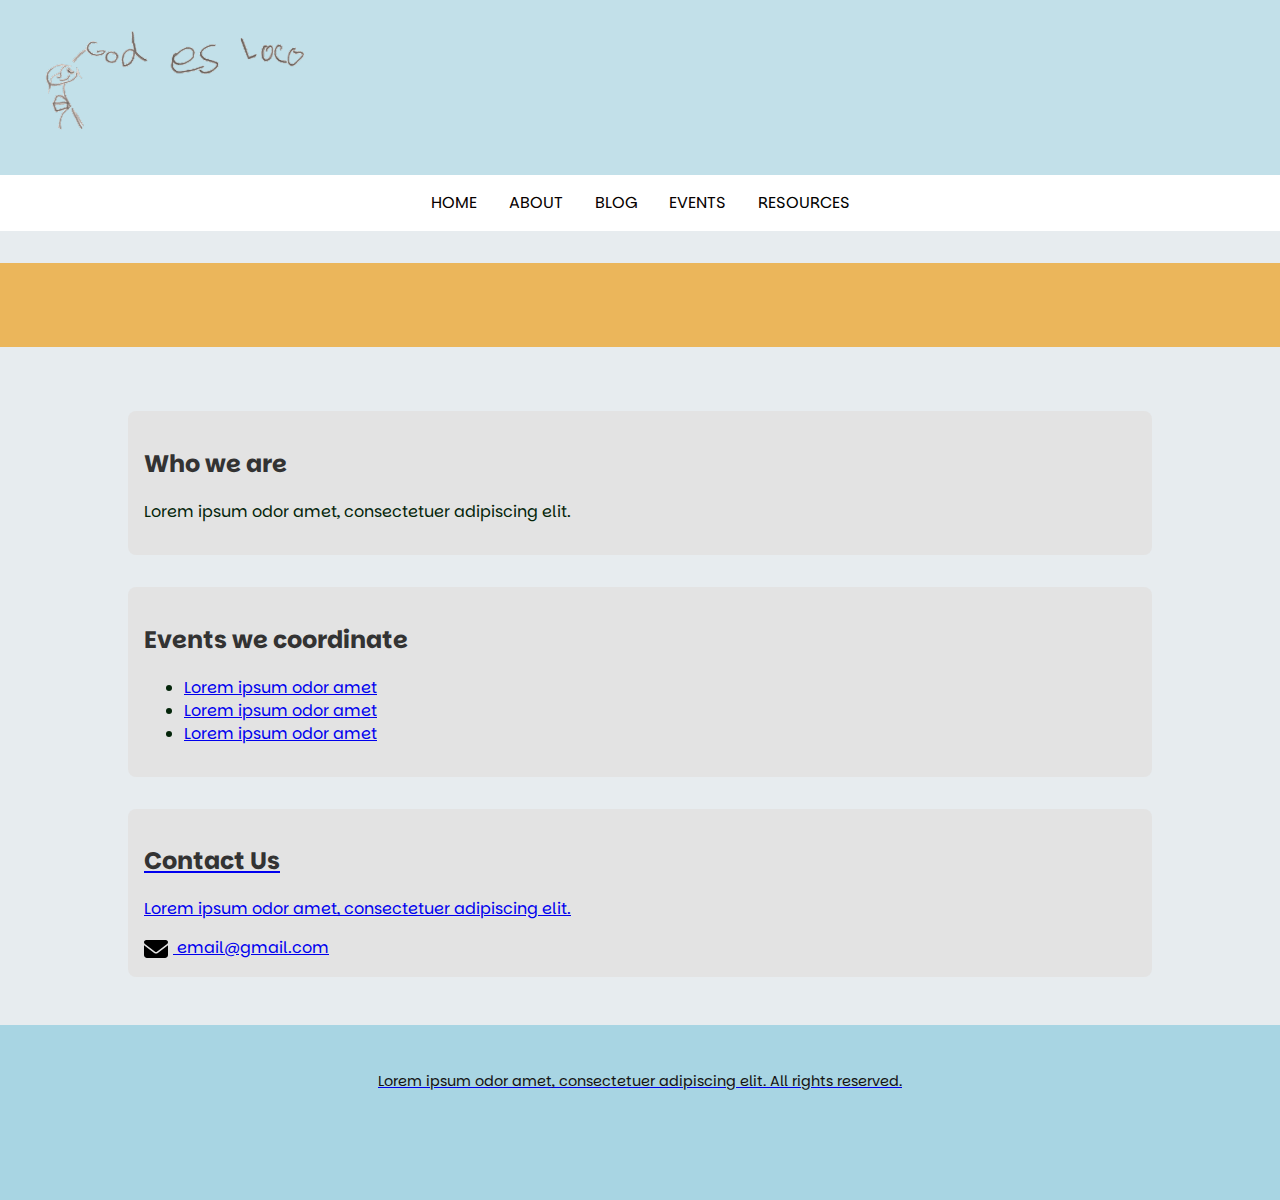
<file: index.html>
<!DOCTYPE html>
<html lang="en">

<head>
    <meta charset="UTF-8">
    <meta name="viewport" content="width=device-width, initial-scale=1.0">
    <title>Community Website - Events</title>
    <link rel="stylesheet" href="stylesheet.css">
    <link rel="preconnect" href="https://fonts.googleapis.com">
    <link rel="preconnect" href="https://fonts.gstatic.com" crossorigin>
    <link href="https://fonts.googleapis.com/css2?family=Parkinsans:wght@300..800&display=swap" rel="stylesheet">    <link rel="icon" type="image/png" href="images/website_favicon.svg">
</head>

<header>
    <!--This image will be updated with professional logo -->
    <img src="images/god_es_loco.svg" alt="my daughters art" style="float: left; margin-right: 15px; height: auto;">
</header>

<nav id="nav_menu">
    <a href="index.html">Home</a>
    <a href="about.html">About</a>
    <a href="blog.html">Blog</a>
    
    <div class="dropdown">
        <a href="events.html" class="dropbtn">Events</a>
        <div class="dropdown-content">
            <a href="megt.html">Edible Garden Tour</a>
        </div>
    </div>
    
    <div class="dropdown">
        <span class="dropbtn">Resources</span>
        <div class="dropdown-content">
            <a href="https://docs.google.com/document/d/1JnZ9_Wp3t3qHdzAAvjRsXlpRCdYc4mTmePwH65pqvS4/edit?usp=sharing" target="_blank">
                Meeting Minutes
            </a>
            <a href="#volunteer-signup">Volunteer Signup</a>
        </div>
    </div>
</nav>

<body>
    <!--This orange area will have text-->
    <section id="orange" class="orange">
        <h2></h2> <!--text-->
        <p></p> <!--text-->
    </section>
    <div class="container">
        <!--This area will talk about the community-->
        <section id="roundedblock" class="roundedblock">
            <h2>Who we are</h2>
            <p>Lorem ipsum odor amet, consectetuer adipiscing elit.</p>
        </section>

        <!--This area will have a break with photos, event page, and link to blog-->
        <section id="events" class="events">
            <h2>Events we coordinate</h2>
            <ul>
                <li><a href="events.html" class="#grid-event">Lorem ipsum odor amet</li>
                <li><a href="megt.html">Lorem ipsum odor amet</li>
                <li><a href="events.html" class="#grid-event">Lorem ipsum odor amet</li>
            </ul>
        </section>

        <!-- Contact Section -->
        <section id="contact" class="contact">
            <h2>Contact Us</h2>
            <p>Lorem ipsum odor amet, consectetuer adipiscing elit.</p>
            <img src="images/envelope-solid.svg" width="24" height="24" style="vertical-align: middle; margin-right: 5px;">
            email@gmail.com
        </section>
    </div>

    <footer>
        <p class="footer-text">Lorem ipsum odor amet, consectetuer adipiscing elit. All rights reserved.</p>
    </footer>

</body>

</html>
</file>
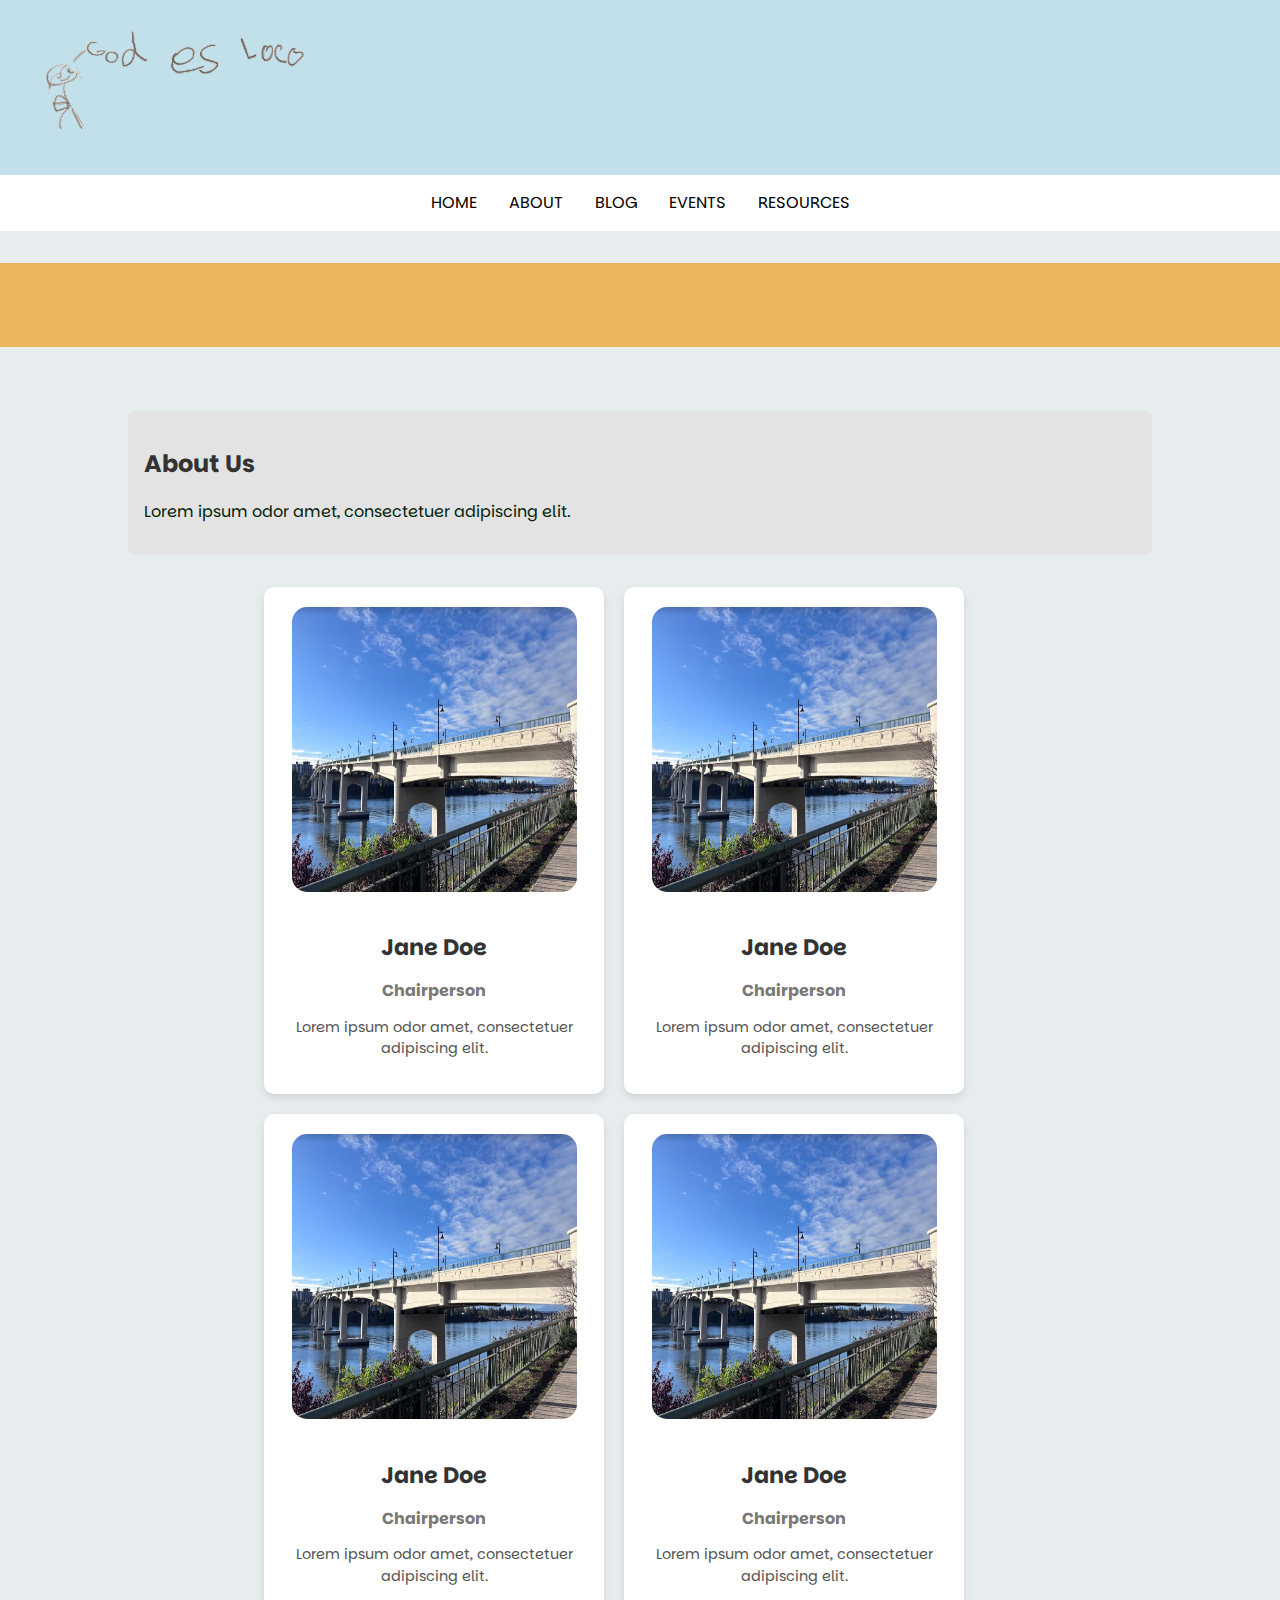
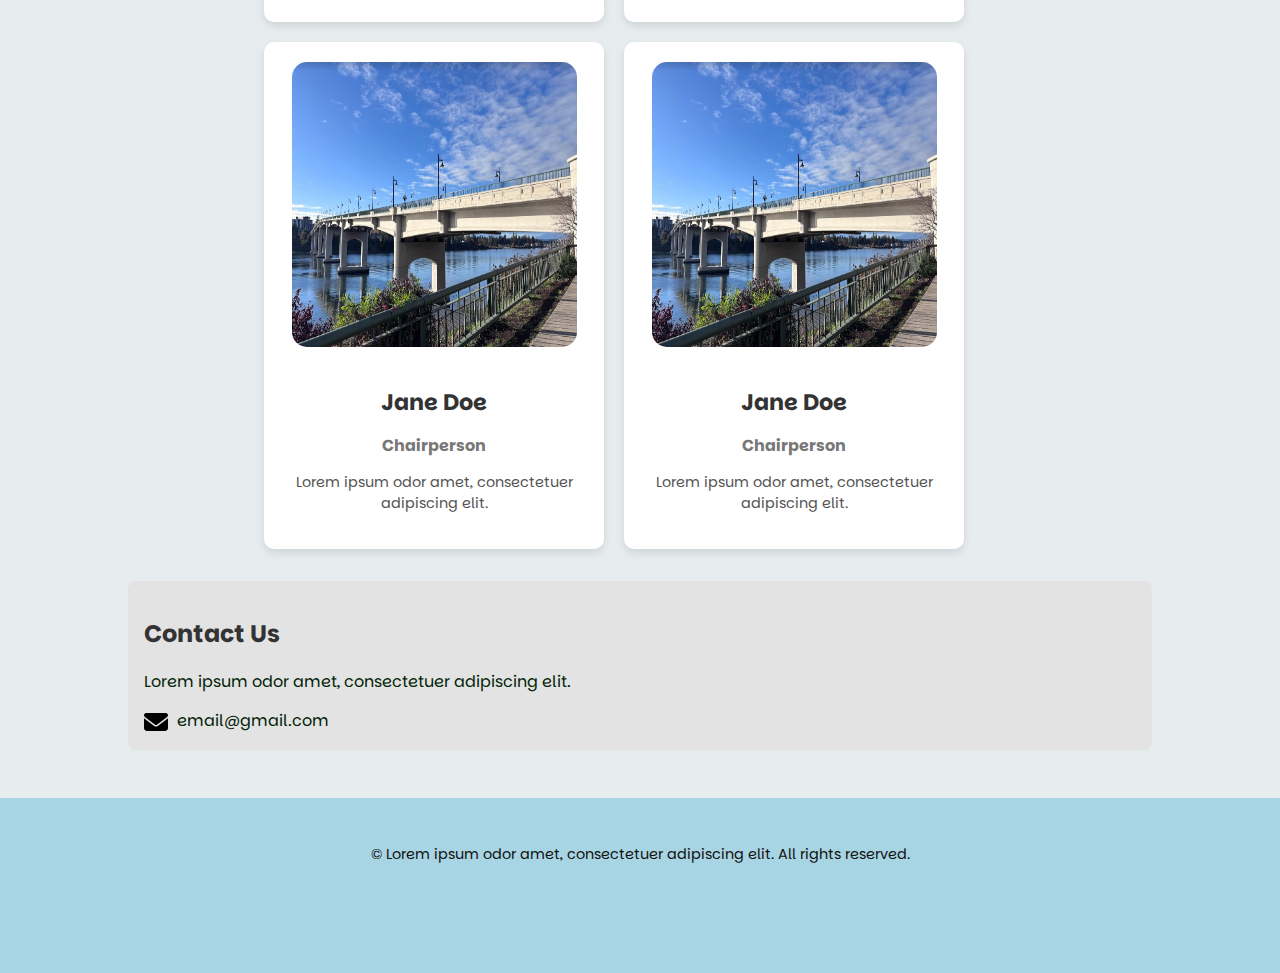
<file: about.html>
<!DOCTYPE html>
<html lang="en">

<head>
    <meta charset="UTF-8">
    <meta name="viewport" content="width=device-width, initial-scale=1.0">
    <title>Community Website - Events</title>
    <link rel="stylesheet" href="stylesheet.css">
    <link rel="preconnect" href="https://fonts.googleapis.com">
    <link rel="preconnect" href="https://fonts.gstatic.com" crossorigin>
    <link href="https://fonts.googleapis.com/css2?family=Parkinsans:wght@300..800&display=swap" rel="stylesheet">    <link rel="icon" type="image/png" href="images/website_favicon.svg">
</head>

<header>
    <!--This image will be updated with professional logo -->
    <div class="header-img">
        <img src="images/god_es_loco.svg" alt="my daughters art" style="float: left; margin-right: 15px; height: auto;">
    </div>
</header>

<nav id="nav_menu">
    <a href="index.html">Home</a>
    <a href="about.html">About</a>
    <a href="blog.html">Blog</a>
    
    <div class="dropdown">
        <a href="events.html" class="dropbtn">Events</a>
        <div class="dropdown-content">
            <a href="megt.html">Edible Garden Tour</a>
        </div>
    </div>
    
    <div class="dropdown">
        <span class="dropbtn">Resources</span>
        <div class="dropdown-content">
            <a href="https://docs.google.com/document/d/1JnZ9_Wp3t3qHdzAAvjRsXlpRCdYc4mTmePwH65pqvS4/edit?usp=sharing" target="_blank">
                Meeting Minutes
            </a>
            <a href="#volunteer-signup">Volunteer Signup</a>
        </div>
    </div>
</nav>

<body>
    <!--This orange area will have text-->
    <section id="orange" class="orange">
        <h2></h2> <!--text-->
        <p></p> <!--text-->
    </section>

    <div class="container">
        <!-- About the MNC -->
        <section id="roundedblock" class="roundedblock">
            <h2>About Us</h2>
            <p>Lorem ipsum odor amet, consectetuer adipiscing elit.</p>
        </section>

        <!-- Board Bios -->
        <section class="grid-section">
            <div class="grid-item">
                <img src="images/bridge.jpg" alt="Board Member Photo" class="grid-photo">
                <h2 class="grid-label">Jane Doe</h2>
                <p class="grid-sublabel">Chairperson</p>
                <p class="grid-description">Lorem ipsum odor amet, consectetuer adipiscing elit.</p>
            </div>

            <div class="grid-item">
                <img src="images/bridge.jpg" alt="Board Member Photo" class="grid-photo">
                <h2 class="grid-label">Jane Doe</h2>
                <p class="grid-sublabel">Chairperson</p>
                <p class="grid-description">Lorem ipsum odor amet, consectetuer adipiscing elit.</p>
            </div>

            <div class="grid-item">
                <img src="images/bridge.jpg" alt="Board Member Photo" class="grid-photo">
                <h2 class="grid-label">Jane Doe</h2>
                <p class="grid-sublabel">Chairperson</p>
                <p class="grid-description">Lorem ipsum odor amet, consectetuer adipiscing elit.</p>
            </div>
            <div class="grid-item">
                <img src="images/bridge.jpg" alt="Board Member Photo" class="grid-photo">
                <h2 class="grid-label">Jane Doe</h2>
                <p class="grid-sublabel">Chairperson</p>
                <p class="grid-description">Lorem ipsum odor amet, consectetuer adipiscing elit.</p>
            </div>
            <div class="grid-item">
                <img src="images/bridge.jpg" alt="Board Member Photo" class="grid-photo">
                <h2 class="grid-label">Jane Doe</h2>
                <p class="grid-sublabel">Chairperson</p>
                <p class="grid-description">Lorem ipsum odor amet, consectetuer adipiscing elit.</p>
            </div>

            <div class="grid-item">
                <img src="images/bridge.jpg" alt="Board Member Photo" class="grid-photo">
                <h2 class="grid-label">Jane Doe</h2>
                <p class="grid-sublabel">Chairperson</p>
                <p class="grid-description">Lorem ipsum odor amet, consectetuer adipiscing elit.</p>
            </div>
            <!-- Add more bio cards as needed -->
        </section>


        <!-- Contact Section -->
        <section id="contact" class="contact">
            <h2>Contact Us</h2>
            <p>Lorem ipsum odor amet, consectetuer adipiscing elit.</p>
            <img src="images/envelope-solid.svg" width="24" height="24" style="vertical-align: middle; margin-right: 5px;">
            email@gmail.com
        </section>
    </div>
</body>
<footer>
    <p class="footer-text">&copy; Lorem ipsum odor amet, consectetuer adipiscing elit. All rights reserved.</p>
</footer>


</html>
</file>
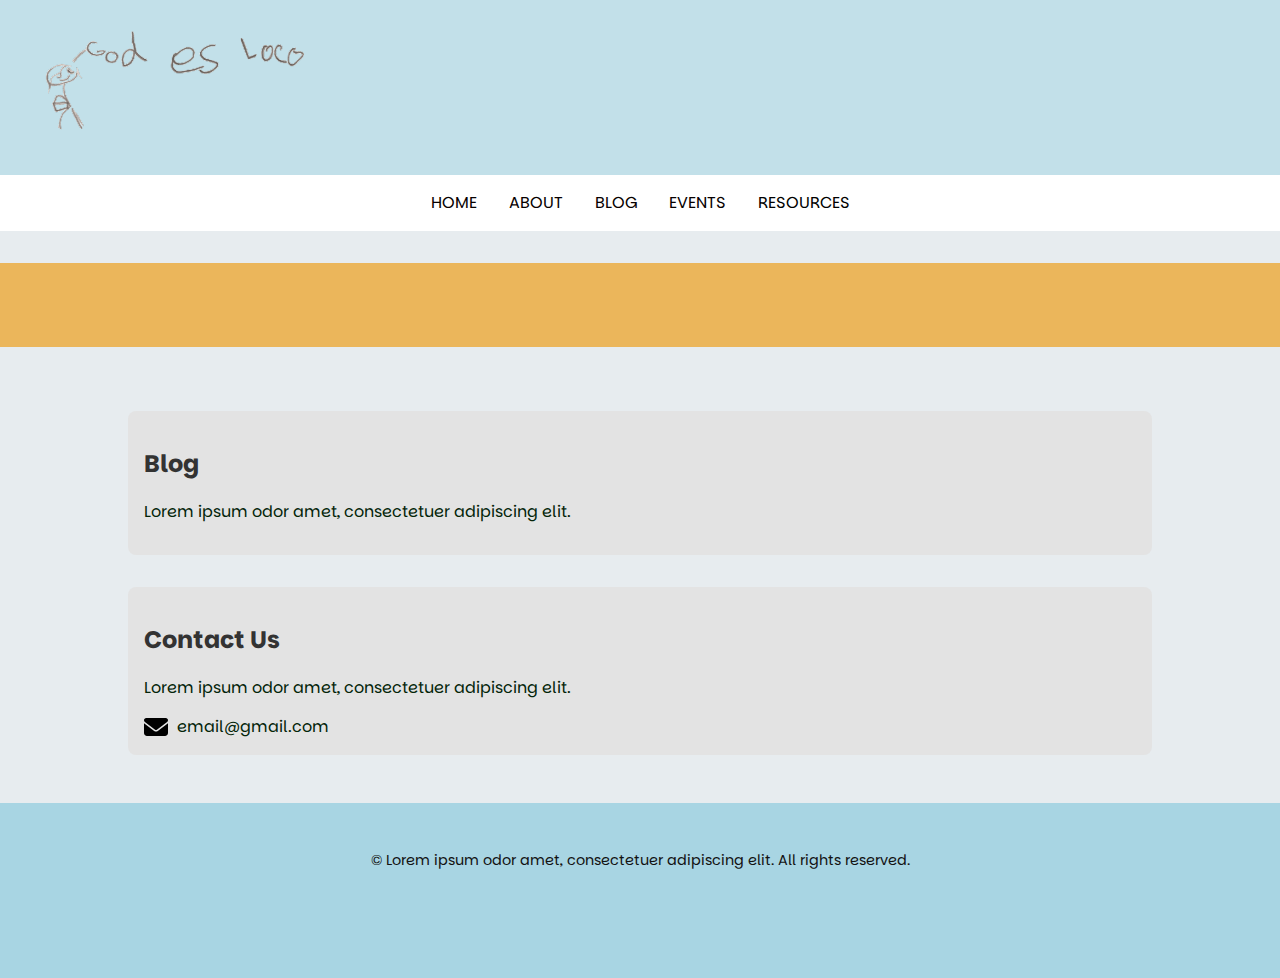
<file: blog.html>
<!DOCTYPE html>
<html lang="en">

<head>
    <meta charset="UTF-8">
    <meta name="viewport" content="width=device-width, initial-scale=1.0">
    <title>Community Website - Events</title>
    <link rel="stylesheet" href="stylesheet.css">
    <link rel="preconnect" href="https://fonts.googleapis.com">
    <link rel="preconnect" href="https://fonts.gstatic.com" crossorigin>
    <link href="https://fonts.googleapis.com/css2?family=Parkinsans:wght@300..800&display=swap" rel="stylesheet">    <link rel="icon" type="image/png" href="images/website_favicon.svg">
</head>

<header>
    <!--This image will be updated with professional logo -->
    <img src="images/god_es_loco.svg" alt="my daughters art" style="float: left; margin-right: 15px; height: auto;">
</header>

<nav id="nav_menu">
    <a href="index.html">Home</a>
    <a href="about.html">About</a>
    <a href="blog.html">Blog</a>
    
    <div class="dropdown">
        <a href="events.html" class="dropbtn">Events</a>
        <div class="dropdown-content">
            <a href="megt.html">Edible Garden Tour</a>
        </div>
    </div>
    
    <div class="dropdown">
        <span class="dropbtn">Resources</span>
        <div class="dropdown-content">
            <a href="https://docs.google.com/document/d/1JnZ9_Wp3t3qHdzAAvjRsXlpRCdYc4mTmePwH65pqvS4/edit?usp=sharing" target="_blank">
                Meeting Minutes
            </a>
            <a href="#volunteer-signup">Volunteer Signup</a>
        </div>
    </div>
</nav>


<body>
    <!--This orange area will have text-->
    <section id="orange" class="orange">
        <h2></h2> <!--text-->
        <p></p> <!--text-->
    </section>

    <div class="container">
        <!-- Blog Section -->
        <section id="roundedblock" class="roundedblock">
            <h2>Blog</h2>
            <p>Lorem ipsum odor amet, consectetuer adipiscing elit.</p>
        </section>

        <!-- Contact Section -->
        <section id="contact" class="contact">
            <h2>Contact Us</h2>
            <p>Lorem ipsum odor amet, consectetuer adipiscing elit.</p>
            <img src="images/envelope-solid.svg" width="24" height="24" style="vertical-align: middle; margin-right: 5px;">
            email@gmail.com
        </section>
    </div>

    <footer>
        <p class="footer-text">&copy; Lorem ipsum odor amet, consectetuer adipiscing elit. All rights reserved.</p>
    </footer>
</body>

</html>
</file>
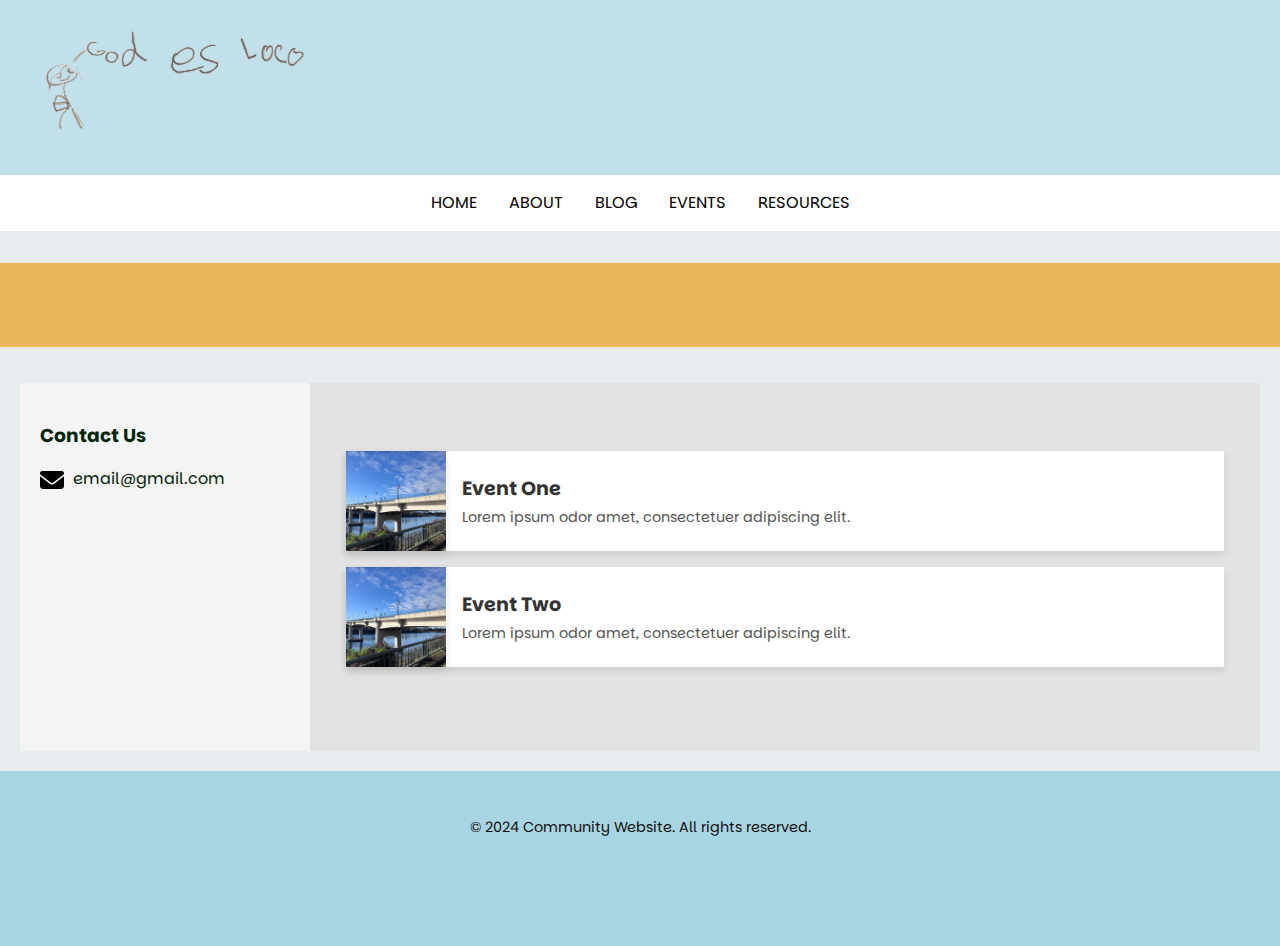
<file: events.html>
<!DOCTYPE html>
<html lang="en">

<head>
    <meta charset="UTF-8">
    <meta name="viewport" content="width=device-width, initial-scale=1.0">
    <title>Community Website - Events</title>
    <link rel="stylesheet" href="stylesheet.css">
    <link rel="preconnect" href="https://fonts.googleapis.com">
    <link rel="preconnect" href="https://fonts.gstatic.com" crossorigin>
    <link href="https://fonts.googleapis.com/css2?family=Parkinsans:wght@300..800&display=swap" rel="stylesheet">    <link rel="icon" type="image/png" href="images/website_favicon.svg">
</head>

<body>
    <!-- Header -->
    <header>
        <!-- This image will be updated with a professional logo -->
        <img src="images/god_es_loco.svg" alt="My Daughter's Art" style="float: left; margin-right: 15px; height: auto;">
    </header>

    <!-- Navigation -->
    <nav id="nav_menu">
        <a href="index.html">Home</a>
        <a href="about.html">About</a>
        <a href="blog.html">Blog</a>
        
        <div class="dropdown">
            <a href="events.html" class="dropbtn">Events</a>
            <div class="dropdown-content">
                <a href="megt.html">Edible Garden Tour</a>
            </div>
        </div>
        
        <div class="dropdown">
            <span class="dropbtn">Resources</span>
            <div class="dropdown-content">
                <a href="https://docs.google.com/document/d/1JnZ9_Wp3t3qHdzAAvjRsXlpRCdYc4mTmePwH65pqvS4/edit?usp=sharing" target="_blank">
                    Meeting Minutes
                </a>
                <a href="#volunteer-signup">Volunteer Signup</a>
            </div>
        </div>
    </nav>
    

    <!-- Hero Section -->
    <section id="orange" class="orange">
        <h2></h2>
        <p></p>
    </section>

    <!-- Main Content Area -->
    <div class="main-container">
        <!-- Sidebar -->
        <aside class="sidebar">
            <h3>Contact Us</h3>
            <p>
                <img src="images/envelope-solid.svg" width="24" height="24" style="vertical-align: middle; margin-right: 5px;" alt="Email Icon"> 
                email@gmail.com
            </p>
        </aside>

        <!-- Events Section -->
        <div class="content">
            <section id="grid-event" class="grid-event">
                <div class="event-item">
                    <img src="images/bridge.jpg" alt="Event One Photo">
                    <div class="event-description">
                        <h3>Event One</h3>
                        <p>Lorem ipsum odor amet, consectetuer adipiscing elit.</p>
                    </div>
                </div>
                <div class="event-item">
                    <img src="images/bridge.jpg" alt="Event Two Photo">
                    <div class="event-description">
                        <h3>Event Two</h3>
                        <p>Lorem ipsum odor amet, consectetuer adipiscing elit.</p>
                    </div>
                </div>
            </section>
        </div>
    </div>
        

    <!-- Footer -->
    <footer>
        <p class="footer-text">&copy; 2024 Community Website. All rights reserved.</p>
    </footer>
</body>

</html>
</file>
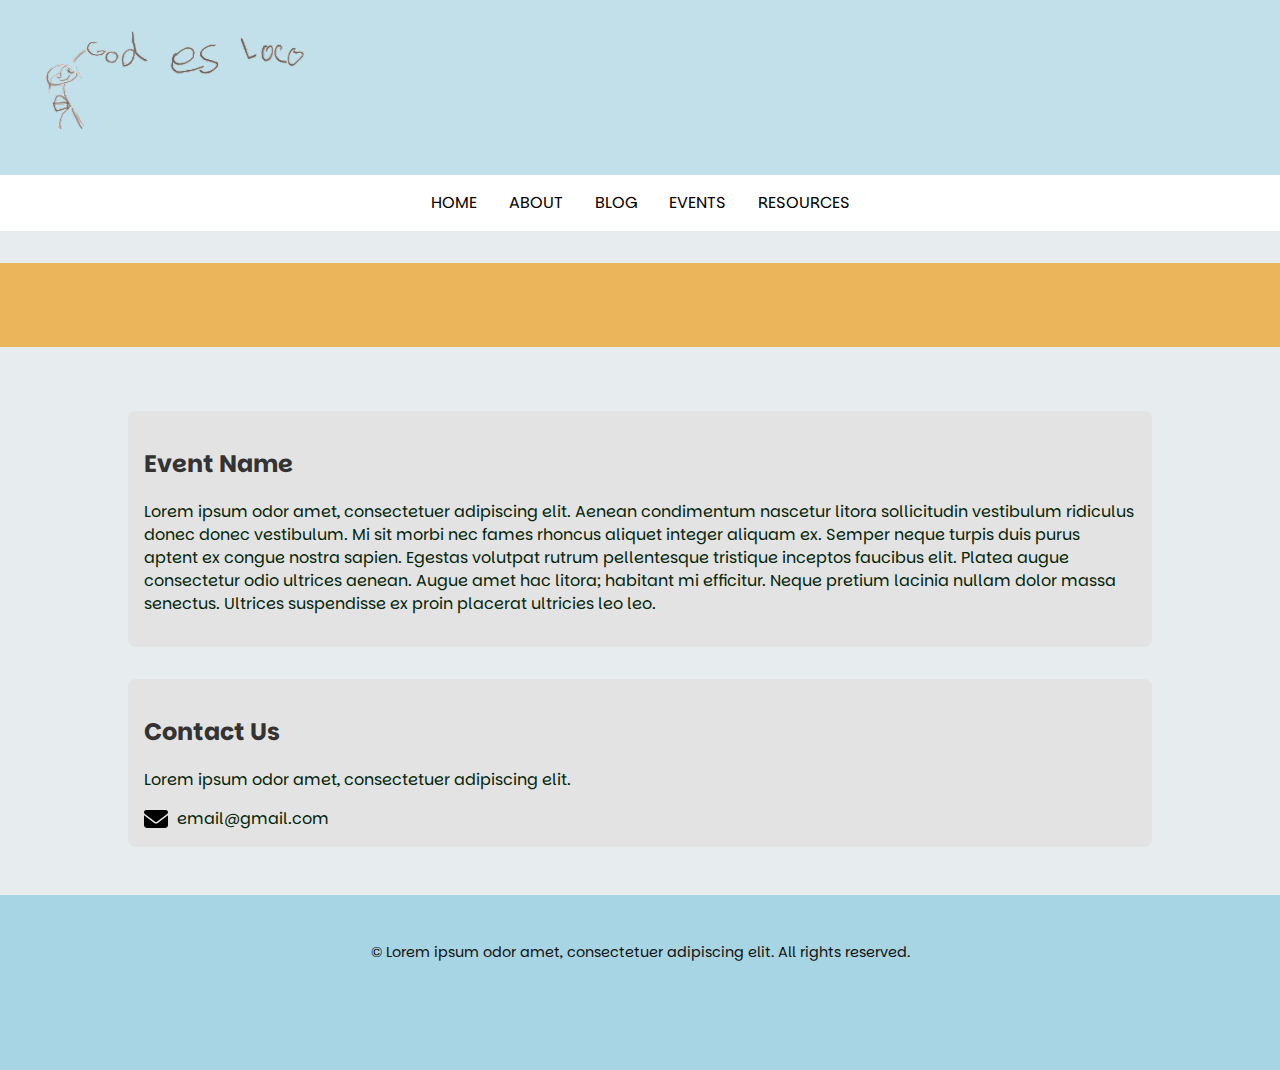
<file: megt.html>
<!DOCTYPE html>
<html lang="en">

<head>
    <meta charset="UTF-8">
    <meta name="viewport" content="width=device-width, initial-scale=1.0">
    <title>Community Website - Events</title>
    <link rel="stylesheet" href="stylesheet.css">
    <link rel="preconnect" href="https://fonts.googleapis.com">
    <link rel="preconnect" href="https://fonts.gstatic.com" crossorigin>
    <link href="https://fonts.googleapis.com/css2?family=Parkinsans:wght@300..800&display=swap" rel="stylesheet">    <link rel="icon" type="image/png" href="images/website_favicon.svg">
</head>

<header>
    <!--This image will be updated with professional logo -->
    <img src="images/god_es_loco.svg" alt="my daughters art" style="float: left; margin-right: 15px; height: auto;">
</header>

<nav id="nav_menu">
    <a href="index.html">Home</a>
    <a href="about.html">About</a>
    <a href="blog.html">Blog</a>
    
    <div class="dropdown">
        <a href="events.html" class="dropbtn">Events</a>
        <div class="dropdown-content">
            <a href="megt.html">Edible Garden Tour</a>
        </div>
    </div>
    
    <div class="dropdown">
        <span class="dropbtn">Resources</span>
        <div class="dropdown-content">
            <a href="https://docs.google.com/document/d/1JnZ9_Wp3t3qHdzAAvjRsXlpRCdYc4mTmePwH65pqvS4/edit?usp=sharing" target="_blank">
                Meeting Minutes
            </a>
            <a href="#volunteer-signup">Volunteer Signup</a>
        </div>
    </div>
</nav>
<body>
    <!--This orange area will have text-->
    <section id="orange" class="orange">
        <h2></h2> <!--text-->
        <p></p> <!--text-->
    </section>

    <!--Event Section-->
    <div class="container">
        <section id="roundedblock" class="roundedblock">
            <h2>Event Name</h2>
            <p>Lorem ipsum odor amet, consectetuer adipiscing elit. Aenean condimentum nascetur litora
                sollicitudin vestibulum ridiculus donec donec vestibulum. Mi sit morbi nec fames rhoncus
                aliquet integer aliquam ex. Semper neque turpis duis purus aptent ex congue nostra sapien.
                Egestas volutpat rutrum pellentesque tristique inceptos faucibus elit. Platea augue
                consectetur odio ultrices aenean. Augue amet hac litora; habitant mi efficitur. Neque
                pretium lacinia nullam dolor massa senectus. Ultrices suspendisse ex proin placerat ultricies leo leo.
            </p>
        </section>

        <!--Contact Info-->
        <section id="contact" class="contact">
            <h2>Contact Us</h2>
            <p>Lorem ipsum odor amet, consectetuer adipiscing elit.</p>
            <img src="images/envelope-solid.svg" width="24" height="24" style="vertical-align: middle; margin-right: 5px;">
            email@gmail.com
        </section>
    </div>
</body>
<footer>
    <p class="footer-text">&copy; Lorem ipsum odor amet, consectetuer adipiscing elit. All rights reserved.</p>
</footer>

</html>
</file>
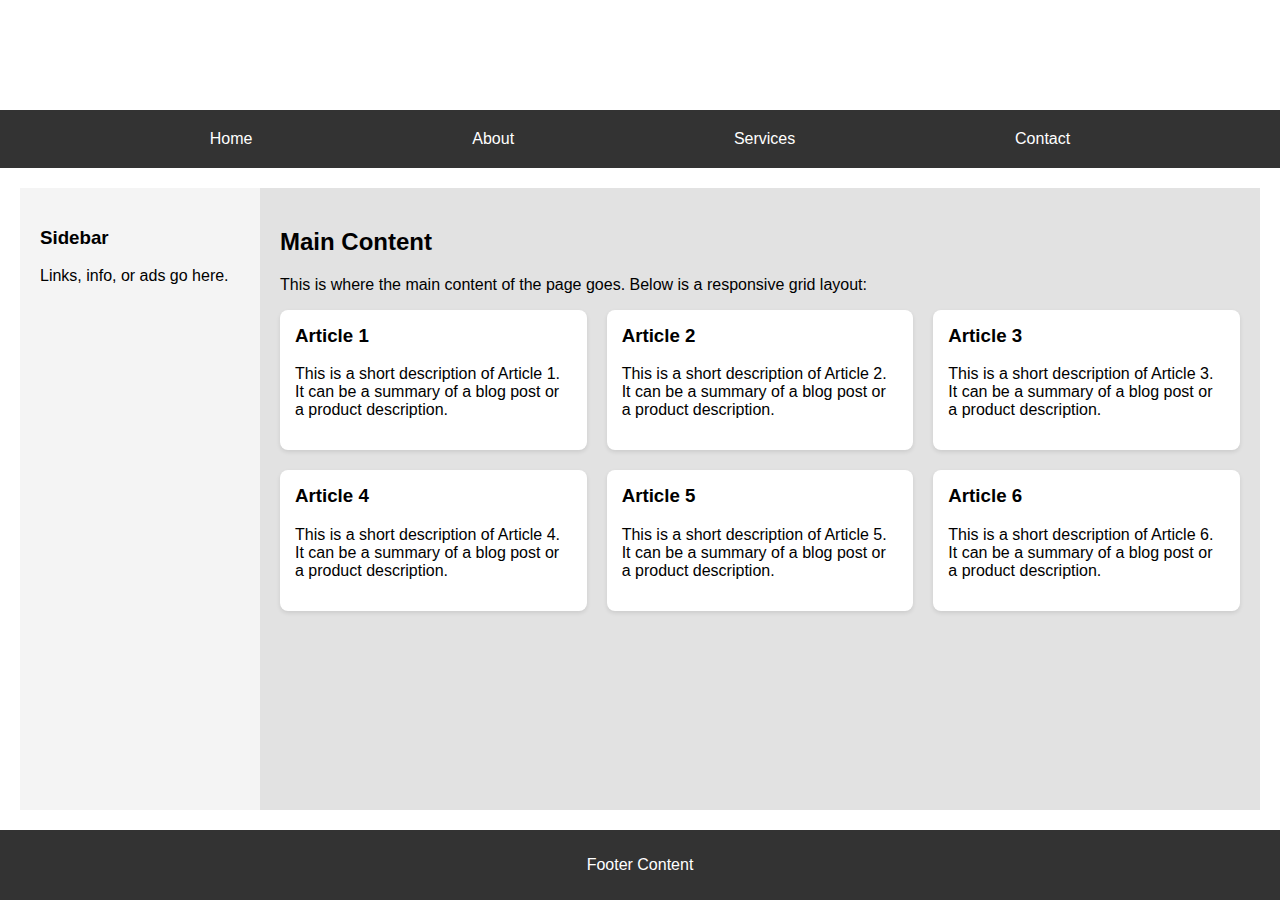
<file: test page.html>
<!DOCTYPE html>
<html lang="en">
<head>
  <meta charset="UTF-8">
  <meta name="viewport" content="width=device-width, initial-scale=1.0">
  <title>Website with Flex & Grid Layout</title>
  <style>
    body {
      font-family: Arial, sans-serif;
      margin: 0;
      display: flex;
      flex-direction: column;
      height: 100vh;
    }

    /* Header */
    header {
      background-color: #ffffff;
      color: white;
      padding: 15px;
      text-align: center;
    }

    /* Flex container for navigation menu */
    .nav-container {
      display: flex;
      justify-content: space-evenly;
      background-color: #333;
      padding: 10px;
    }

    /* Flex items (navigation links) */
    .nav-item {
      color: white;
      text-decoration: none;
      padding: 10px 20px;
      transition: background-color 0.3s;
    }

    /* Hover effect for navigation items */
    .nav-item:hover {
      background-color: #575757;
    }

    /* Main container with flex for sidebar and content */
    .main-container {
      display: flex;
      flex: 1;
      padding: 20px;
    }

    /* Sidebar */
    .sidebar {
      background-color: #f4f4f4;
      width: 200px;
      padding: 20px;
    }

    /* Main content area */
    .content {
      flex: 1;
      background-color: #e2e2e2;
      padding: 20px;
    }

    /* Footer */
    footer {
      background-color: #333;
      color: white;
      text-align: center;
      padding: 10px;
    }

    /* Grid layout for the content section */
    .grid-container {
      display: grid;
      grid-template-columns: repeat(auto-fill, minmax(250px, 1fr)); /* Responsive columns */
      gap: 20px;
    }

    .grid-item {
      background-color: #fff;
      padding: 15px;
      border-radius: 8px;
      box-shadow: 0 2px 4px rgba(0, 0, 0, 0.1);
      transition: transform 0.3s;
    }

    .grid-item:hover {
      transform: translateY(-5px);
    }

    .grid-item h3 {
      margin-top: 0;
    }
  </style>
</head>
<body>

  <!-- Header Section -->
  <header>
    <h1>Website with Flex & Grid Layout</h1>
  </header>

  <!-- Navigation Menu -->
  <nav class="nav-container">
    <a href="#" class="nav-item">Home</a>
    <a href="#about" class="nav-item">About</a>
    <a href="#services" class="nav-item">Services</a>
    <a href="#contact" class="nav-item">Contact</a>
  </nav>

  <!-- Main Content Area (Sidebar + Grid Layout) -->
  <div class="main-container">
    <!-- Sidebar -->
    <aside class="sidebar">
      <h3>Sidebar</h3>
      <p>Links, info, or ads go here.</p>
    </aside>

    <!-- Content Section with Grid Layout -->
    <div class="content">
      <h2>Main Content</h2>
      <p>This is where the main content of the page goes. Below is a responsive grid layout:</p>

      <!-- Grid Layout -->
      <div class="grid-container">
        <div class="grid-item">
          <h3>Article 1</h3>
          <p>This is a short description of Article 1. It can be a summary of a blog post or a product description.</p>
        </div>

        <div class="grid-item">
          <h3>Article 2</h3>
          <p>This is a short description of Article 2. It can be a summary of a blog post or a product description.</p>
        </div>

        <div class="grid-item">
          <h3>Article 3</h3>
          <p>This is a short description of Article 3. It can be a summary of a blog post or a product description.</p>
        </div>

        <div class="grid-item">
          <h3>Article 4</h3>
          <p>This is a short description of Article 4. It can be a summary of a blog post or a product description.</p>
        </div>

        <div class="grid-item">
          <h3>Article 5</h3>
          <p>This is a short description of Article 5. It can be a summary of a blog post or a product description.</p>
        </div>

        <div class="grid-item">
          <h3>Article 6</h3>
          <p>This is a short description of Article 6. It can be a summary of a blog post or a product description.</p>
        </div>
      </div>
    </div>
  </div>

  <!-- Footer -->
  <footer>
    <p>Footer Content</p>
  </footer>

</body>
</html>
</file>
<file: stylesheet.css>
body {
    font-family: 'Parkinsans', sans-serif;
    width: 100%;
    margin: 0;
    padding: 0;
    color: #04250a;
    background-color: #E7ECEF;
}

header {
    background-color: #bbd9e2;
    color: rgb(19, 18, 18);
    background-color: #c2e0e9;
    box-sizing: content-box;
    display: flex;
    justify-content: left;
    align-items: center;
    max-width: 100%;
    max-height: 175px;
}

header img {
    margin-left: 25px;
    margin-bottom: 15px;
    width: 95%;
    max-width: 300px;
    max-height: 75;
}

footer {
    background-color: #A8D5E3;
    color: rgb(19, 18, 18);
    text-align: center;
    padding: 2em 0;
    width: 100%;
    height: 175px;
    background-color: #A8D5E3;
    box-sizing: border-box;
    display: flex;
    flex-wrap: wrap;
    gap: 20px;
    justify-content: center;
    max-width: 100%;
}

.main-container {
    display: flex;
    flex: 1;
    padding: 20px;
    border-radius: 10px;
}

.container {
    width: 80%;
    margin: auto;
    padding: 1em;
}

h1,
h2 {
    font-family: 'Parkinsans', sans-serif;
    color: #333;
}

/* Navigation */
#nav_menu {
    display: flex;
    justify-content: center;
    background-color: #ffffff;
    flex-wrap: wrap;
}

#nav_menu a {
    color: rgb(7, 0, 0);
    padding: 1em;
    line-height: 1.5;
    justify-content: center;
    text-decoration: none;
    text-transform: uppercase;
}

#nav_menu a:hover {
    background-color: #ECA427;
}

/* Dropdown Menu */
.dropdown {
    position: relative;
    display: inline-block;
}

.dropbtn {
    background-color: #ffffff;
    color: rgb(0, 0, 0);
    padding: 1em;
    line-height: 1.5;
    display: inline-block;
    text-transform: uppercase;
    font-size: 16px;
    cursor: pointer;
}

.dropbtn:hover {
    background-color: #ECA427;
}

.dropdown-content {
    display: none;
    position: absolute;
    background-color: #f9f9f9;
    min-width: auto;
}

.dropdown-content a {
    color: black;
    text-decoration: none;
    display: inline-block;
    text-align: left;
}

.dropdown-content a:hover {
    background-color: #ddd;
}

.dropdown:hover .dropdown-content {
    display: block;
}

section {
    margin-top: 2em;
}

.orange {
    margin-bottom: 1em;
    padding: 2em;
    background-color: #ebb65b;
}

.mission,
.events,
.contact,
.roundedblock,
.grid-event {
    margin-bottom: 2em;
    padding: 1em;
    background-color: #e3e3e3;
    border-radius: 8px;
}

.footer-text {
    font-size: 0.9em;
}

/* Sidebar */
.sidebar {
    background-color: #f4f4f4;
    width: 250px;
    padding: 20px;
}

/* Main content area */
.content {
    flex: 1;
    background-color: #e2e2e2;
    padding: 20px;
}

/* Grids */
.grid-section {
    display: flex;
    grid-template-columns: repeat(auto-fill, minmax(250px, 1fr));
    flex-wrap: wrap;
    gap: 20px;
    justify-content: center;
    max-width: 95%;
}

.grid-item {
    background-color: #ffffff;
    border-radius: 10px;
    box-shadow: 0 4px 8px rgba(0, 0, 0, 0.1);
    width: 300px;
    padding: 20px;
    text-align: center;
    transition: transform 0.3s;

}

.grid-item:hover {
    transform: translateY(-5px);
}

.grid-photo {
    width: 95%;
    max-width: 1000px;
    aspect-ratio: 1 / 1;
    border-radius: 15px;
    object-fit: fill;
    margin-bottom: 15px;
}

.grid-label {
    font-size: 1.4em;
    color: #333;
    margin-bottom: 5px;
}

.grid-sublabel {
    font-size: 1em;
    color: #777;
    margin-bottom: 10px;
    font-weight: bold;
}

.grid-description {
    font-size: 0.9em;
    color: #555;
    line-height: 1.5;
    flex: 1;
    /* Makes text occupy the remaining space */
}

.event-description h3 {
    margin: 0;
    font-size: 1.2em;
    color: #333;
}

.event-description p {
    margin: 5px 0 0;
    color: #555;
    font-size: 0.9em;
    line-height: 1.4;
}

.event-item {
    display: flex;
    background-color: #ffffff;
    box-shadow: 0 4px 8px rgba(0, 0, 0, 0.1);
    margin-bottom: 1em;
    align-items: center;
    text-align: left;
    gap: 1em;
    transition: transform 0.3s;

}

.event-item:hover {
    transform: translateY(-5px);
}

.event-item img {
    width: 100px;
    height: 100px;
    object-fit: cover;
    box-shadow: 0 4px 8px rgba(0, 0, 0, 0.1);
}

/* Responsive Layout */
@media (max-width: 768px) {

    .sidebar,
    .main-container,
    .grid-item,
    .header-img,
    {
    width: 100%;
}
}

@media (min-width: 769px) and (max-width: 1024px) {

    .sidebar,
    .main-container,
    .grid-item,
    .header-img,
    {
    width: calc(45% - 20px);
}
}

@media (min-width: 1025px) {

    .sidebar,
    .main-container,
    .grid-item,
    .header-img,
    {
    width: calc(25% - 15px);
}
}
</file>
